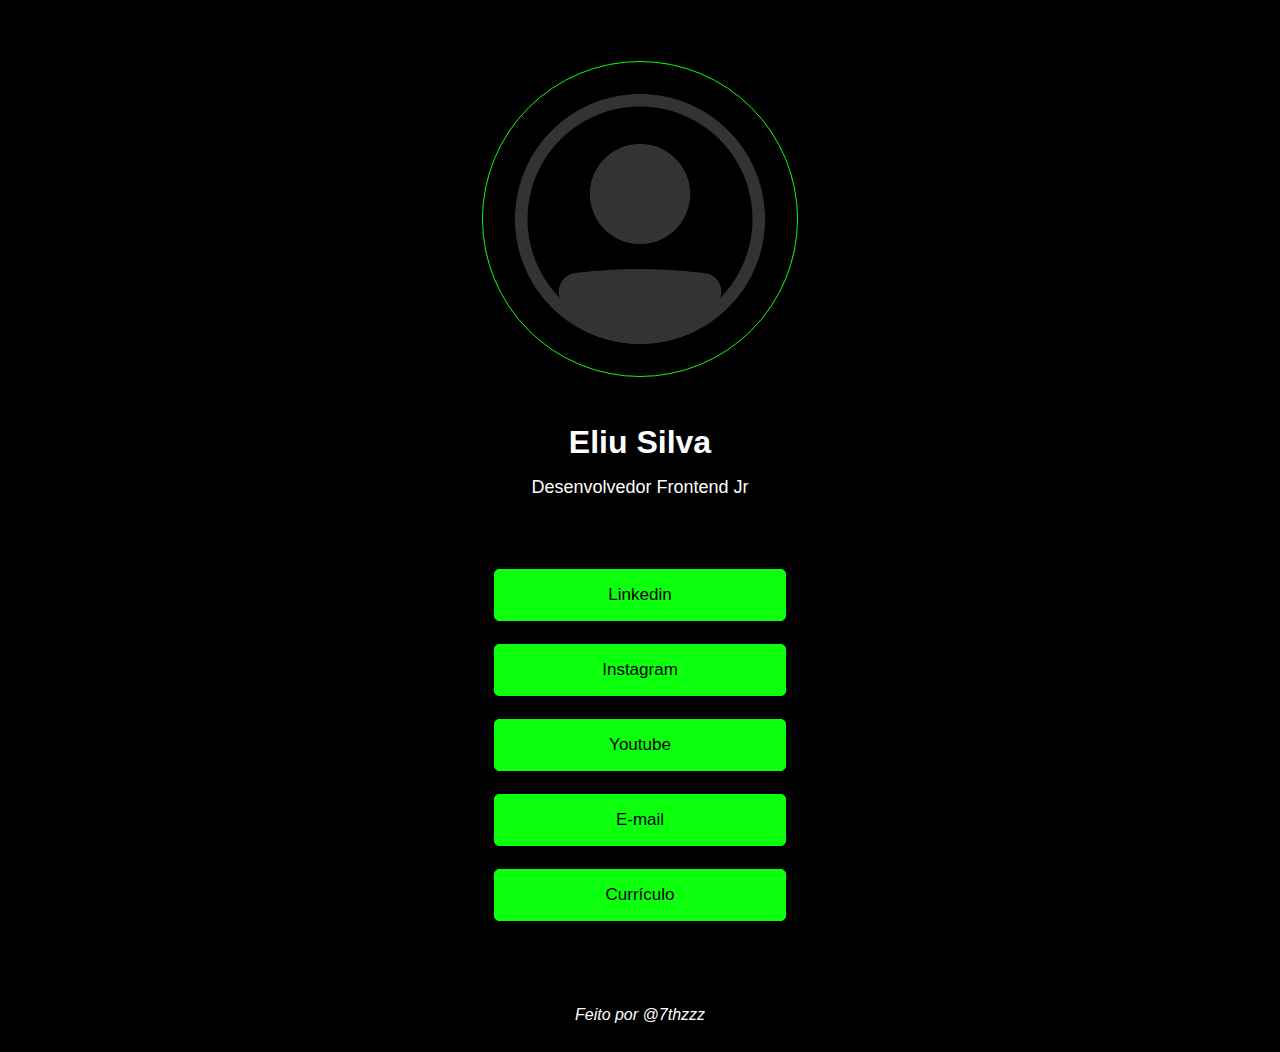
<file: index.html>
<!DOCTYPE html>
<html lang="pt-br">

<head>
    <meta charset="UTF-8">
    <meta name="viewport" content="width=device-width, initial-scale=1.0">
    <title>My Links</title>
    <link rel="stylesheet" href="style.css">
    <link rel="stylesheet" href="https://cdnjs.cloudflare.com/ajax/libs/font-awesome/6.3.0/css/all.min.css">
</head>

<body>
    <div class="container">
        <img src="images/imagem de usúario.png" alt="imagem de usúario padrão">
        <h1>Eliu Silva</h1>
        <p>Desenvolvedor Frontend Jr</p>
        <ul>

            <li>
                <a href="https://www.linkedin.com/in/eli%C3%BA-silva-th-a21286267/" target="_blank">Linkedin</a>
            </li>
            <li>
                <a href="https://www.instagram.com/7thzzz/" target="_blank">Instagram</a>
            </li>
            <li>
                <a href="https://www.youtube.com/@oakleyXHighlights" target="_blank">Youtube</a>
            </li>
            <li>
                <a href="mailto:thzinxis1@gmail.com" target="_blank">E-mail</a>
            </li>
            <li>
                <a href="public/pdf_converter_202302170814.pdf" target="_blank">Currículo</a>
            </li>

        </ul>

        <footer>Feito por @7thzzz</footer>

    </div>
</body>

</html>
</file>
<file: style.css>
*{
    margin: 0;
    padding: 7px;
}

body{
    background-color: black;
    font-family: sans-serif;
}

img {
    width: 300px;
    height: 300px;
    border-radius: 50%;
    border: 1px solid rgb(12, 255, 12);
    margin-bottom: 18px;
}

h1{
    color: white;
    font-family: inherit;

    margin-top: 18px;
    margin-bottom: 2px;
}

p{
    color: white;
    font-size: 18px;
}

ul{
    margin-top: 50px;
}

li{
    margin-bottom: 9px;
    list-style: none;
}

a{
    background-color: rgb(12, 255, 12);
    color: black;

    padding: 15px;
    font-size: 17px;
    text-decoration: none;
    display: block;

    transition: .2s;
    border-radius: 5px;
    border: 1px solid rgb(12, 255, 12);
}

a:hover{
    background-color: rgb(0, 0, 0);
    color: rgb(12, 255, 12);

    transition: all .2s ease-in-out;
    transform: scale(1.1);

}

footer{
color: white;
font-style: oblique;

margin-top: 55px;
left: 608px;

}

.container{
    text-align: center;
    
    width: 320px;
    margin-top: 40px;
    margin-left: auto;
    margin-right: auto;
}
</file>
<file: my-links-main/style.css>
*{
    margin: 0;
    padding: 7px;
}

body{
    background-color: black;
    font-family: sans-serif;
}

img {
    width: 300px;
    height: 300px;
    border-radius: 50%;
    border: 1px solid rgb(12, 255, 12);
    margin-bottom: 18px;
}

h1{
    color: white;
    font-family: inherit;

    margin-top: 18px;
    margin-bottom: 2px;
}

p{
    color: white;
    font-size: 18px;
}

ul{
    margin-top: 50px;
}

li{
    margin-bottom: 9px;
    list-style: none;
}

a{
    background-color: rgb(12, 255, 12);
    color: black;

    padding: 15px;
    font-size: 17px;
    text-decoration: none;
    display: block;

    transition: .2s;
    border-radius: 5px;
    border: 1px solid rgb(12, 255, 12);
}

a:hover{
    background-color: rgb(0, 0, 0);
    color: rgb(12, 255, 12);

    transition: all .2s ease-in-out;
    transform: scale(1.1);

}

footer{
color: white;
font-style: oblique;

margin-top: 55px;
left: 608px;

}

.container{
    text-align: center;
    
    width: 320px;
    margin-top: 40px;
    margin-left: auto;
    margin-right: auto;
}
</file>
